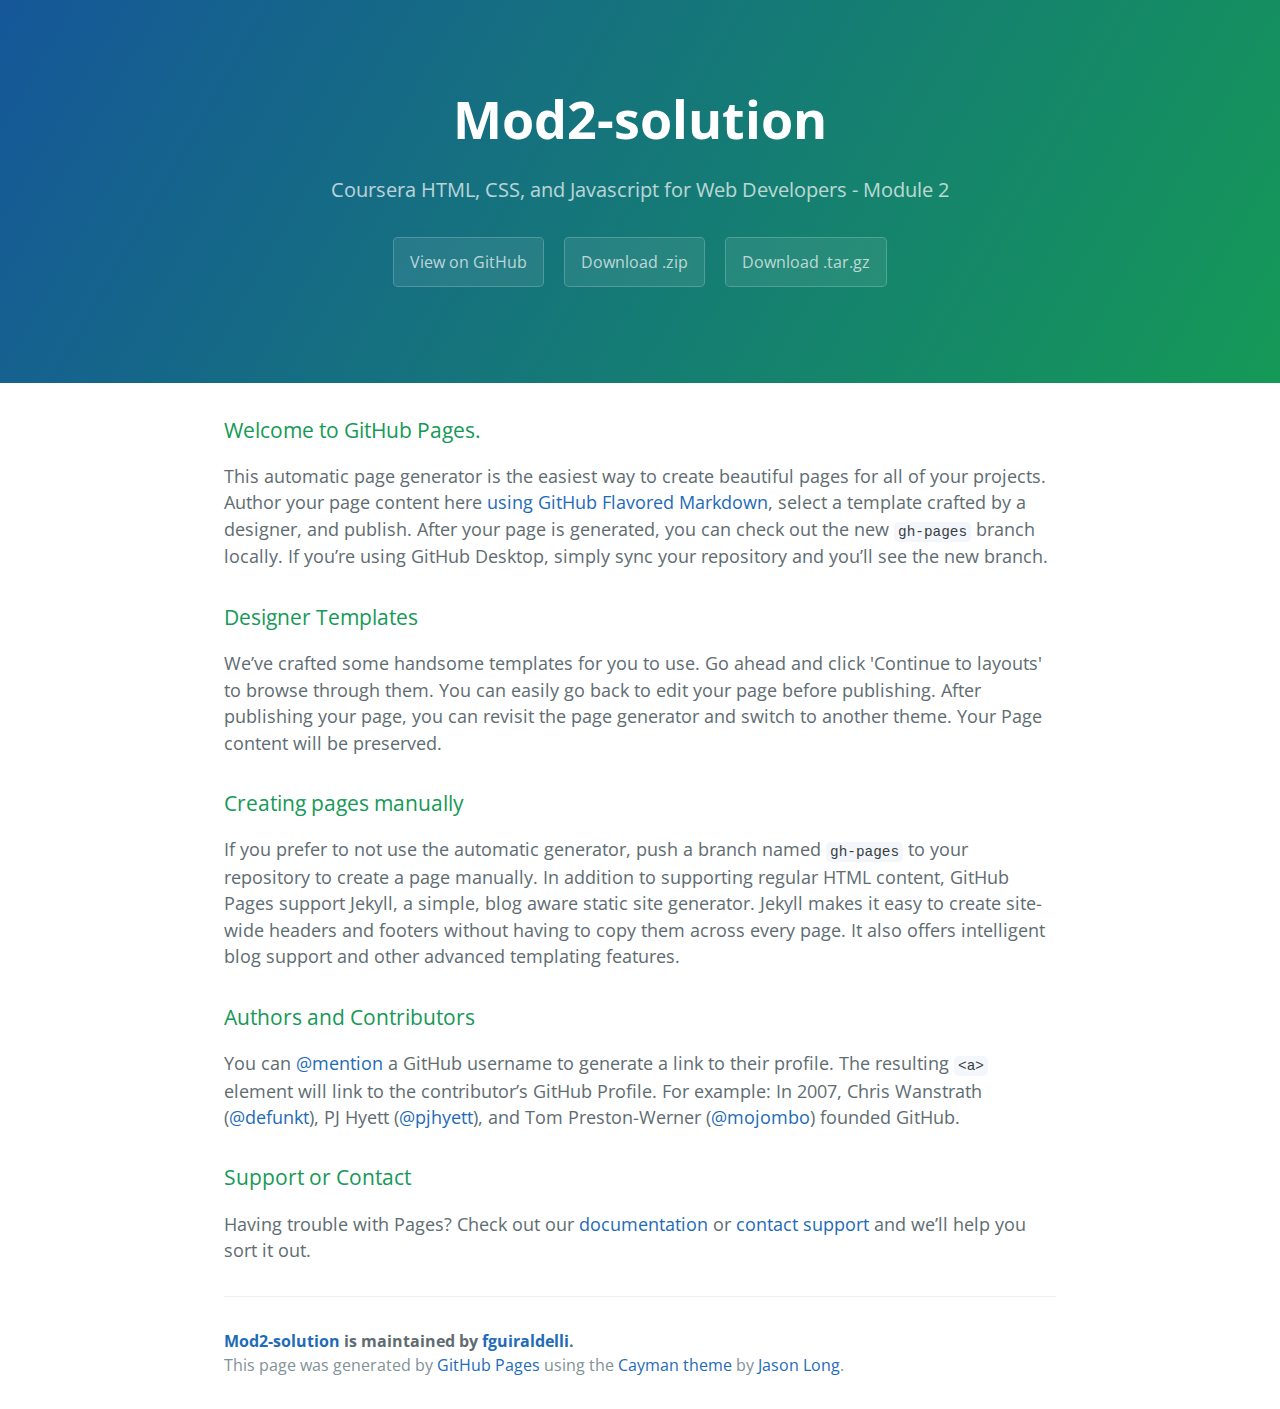
<file: index.html>
<!DOCTYPE html>
<html lang="en-us">
  <head>
    <meta charset="UTF-8">
    <title>Mod2-solution by fguiraldelli</title>
    <meta name="viewport" content="width=device-width, initial-scale=1">
    <link rel="stylesheet" type="text/css" href="stylesheets/normalize.css" media="screen">
    <link href='https://fonts.googleapis.com/css?family=Open+Sans:400,700' rel='stylesheet' type='text/css'>
    <link rel="stylesheet" type="text/css" href="stylesheets/stylesheet.css" media="screen">
    <link rel="stylesheet" type="text/css" href="stylesheets/github-light.css" media="screen">
  </head>
  <body>
    <section class="page-header">
      <h1 class="project-name">Mod2-solution</h1>
      <h2 class="project-tagline">Coursera HTML, CSS, and Javascript for Web Developers - Module 2</h2>
      <a href="https://github.com/fguiraldelli/mod2-solution" class="btn">View on GitHub</a>
      <a href="https://github.com/fguiraldelli/mod2-solution/zipball/master" class="btn">Download .zip</a>
      <a href="https://github.com/fguiraldelli/mod2-solution/tarball/master" class="btn">Download .tar.gz</a>
    </section>

    <section class="main-content">
      <h3>
<a id="welcome-to-github-pages" class="anchor" href="#welcome-to-github-pages" aria-hidden="true"><span aria-hidden="true" class="octicon octicon-link"></span></a>Welcome to GitHub Pages.</h3>

<p>This automatic page generator is the easiest way to create beautiful pages for all of your projects. Author your page content here <a href="https://guides.github.com/features/mastering-markdown/">using GitHub Flavored Markdown</a>, select a template crafted by a designer, and publish. After your page is generated, you can check out the new <code>gh-pages</code> branch locally. If you’re using GitHub Desktop, simply sync your repository and you’ll see the new branch.</p>

<h3>
<a id="designer-templates" class="anchor" href="#designer-templates" aria-hidden="true"><span aria-hidden="true" class="octicon octicon-link"></span></a>Designer Templates</h3>

<p>We’ve crafted some handsome templates for you to use. Go ahead and click 'Continue to layouts' to browse through them. You can easily go back to edit your page before publishing. After publishing your page, you can revisit the page generator and switch to another theme. Your Page content will be preserved.</p>

<h3>
<a id="creating-pages-manually" class="anchor" href="#creating-pages-manually" aria-hidden="true"><span aria-hidden="true" class="octicon octicon-link"></span></a>Creating pages manually</h3>

<p>If you prefer to not use the automatic generator, push a branch named <code>gh-pages</code> to your repository to create a page manually. In addition to supporting regular HTML content, GitHub Pages support Jekyll, a simple, blog aware static site generator. Jekyll makes it easy to create site-wide headers and footers without having to copy them across every page. It also offers intelligent blog support and other advanced templating features.</p>

<h3>
<a id="authors-and-contributors" class="anchor" href="#authors-and-contributors" aria-hidden="true"><span aria-hidden="true" class="octicon octicon-link"></span></a>Authors and Contributors</h3>

<p>You can <a href="https://help.github.com/articles/basic-writing-and-formatting-syntax/#mentioning-users-and-teams" class="user-mention">@mention</a> a GitHub username to generate a link to their profile. The resulting <code>&lt;a&gt;</code> element will link to the contributor’s GitHub Profile. For example: In 2007, Chris Wanstrath (<a href="https://github.com/defunkt" class="user-mention">@defunkt</a>), PJ Hyett (<a href="https://github.com/pjhyett" class="user-mention">@pjhyett</a>), and Tom Preston-Werner (<a href="https://github.com/mojombo" class="user-mention">@mojombo</a>) founded GitHub.</p>

<h3>
<a id="support-or-contact" class="anchor" href="#support-or-contact" aria-hidden="true"><span aria-hidden="true" class="octicon octicon-link"></span></a>Support or Contact</h3>

<p>Having trouble with Pages? Check out our <a href="https://help.github.com/pages">documentation</a> or <a href="https://github.com/contact">contact support</a> and we’ll help you sort it out.</p>

      <footer class="site-footer">
        <span class="site-footer-owner"><a href="https://github.com/fguiraldelli/mod2-solution">Mod2-solution</a> is maintained by <a href="https://github.com/fguiraldelli">fguiraldelli</a>.</span>

        <span class="site-footer-credits">This page was generated by <a href="https://pages.github.com">GitHub Pages</a> using the <a href="https://github.com/jasonlong/cayman-theme">Cayman theme</a> by <a href="https://twitter.com/jasonlong">Jason Long</a>.</span>
      </footer>

    </section>

  
  </body>
</html>
</file>
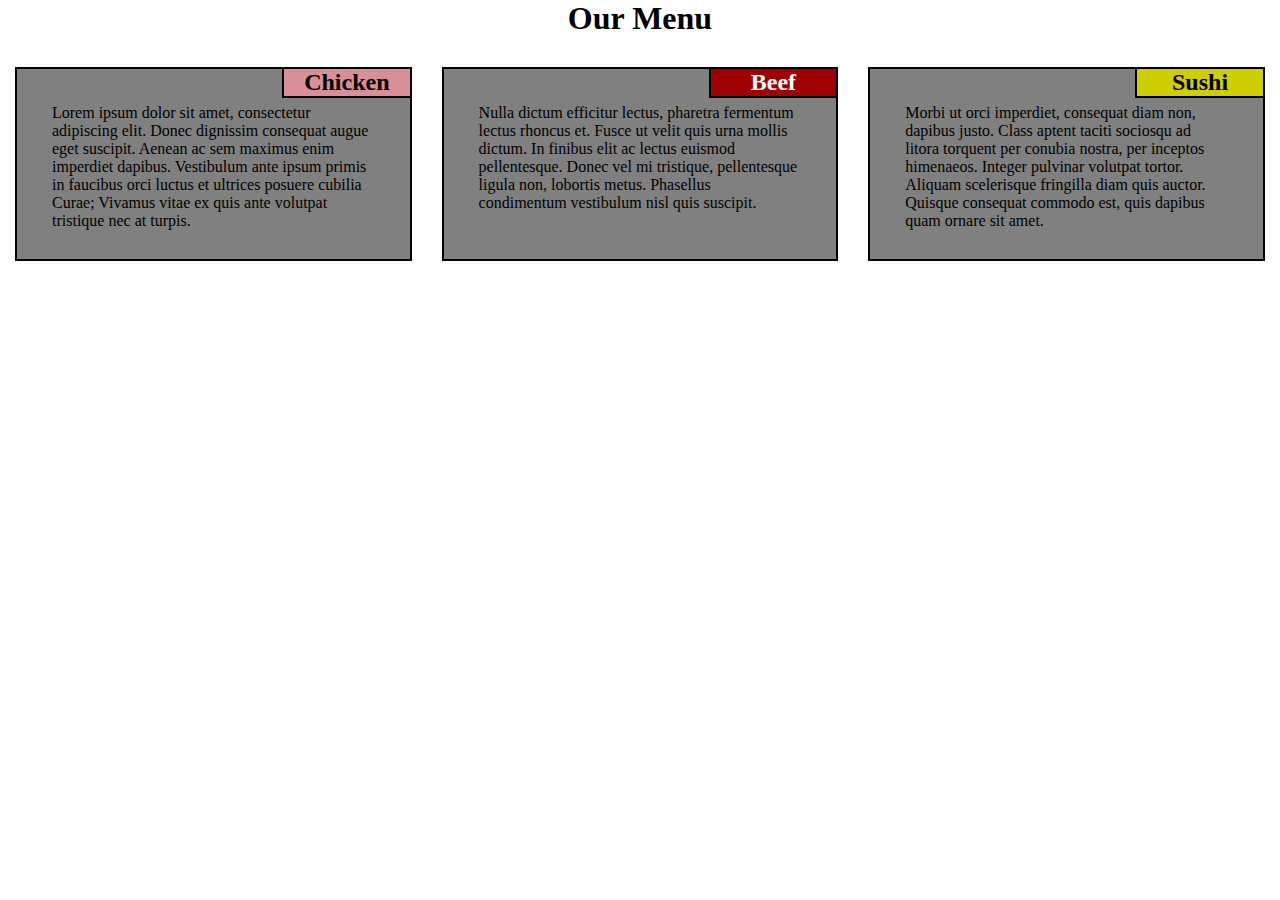
<file: site/index.html>
<!DOCTYPE html>
<html>
<head>
	<meta charset="utf-8">
	<meta name="viewport" content="width=device-width, initial-scale=1">
	<title>Module 2 Solution</title>
	<link rel="stylesheet" type="text/css" href="css/styles.css">
</head>
<!-- /header -->
<header id="header" class="">
	<h1>Our Menu</h1>
</header>
<body>
	<div class="row">
		<section>
			<div class="col-lg-4 col-md-6 col-sm-12">
				<div class="container">
					<h2 id="h2-1">Chicken</h2>
					<p>
						Lorem ipsum dolor sit amet, consectetur adipiscing elit. Donec dignissim consequat augue eget suscipit. Aenean ac sem maximus enim imperdiet dapibus. Vestibulum ante ipsum primis in faucibus orci luctus et ultrices posuere cubilia Curae; Vivamus vitae ex quis ante volutpat tristique nec at turpis. 
					</p>
				</div>
				
			</div>
		</section>
		<section>
			<div class="col-lg-4 col-md-6 col-sm-12">
				<div class="container">
					<h2 id="h2-2">Beef</h2>
					<p>
						Nulla dictum efficitur lectus, pharetra fermentum lectus rhoncus et. Fusce ut velit quis urna mollis dictum. In finibus elit ac lectus euismod pellentesque. Donec vel mi tristique, pellentesque ligula non, lobortis metus. Phasellus condimentum vestibulum nisl quis suscipit. 
					</p>
				</div>

			</div>
		</section>
		<section>
			<div class="col-lg-4 col-md-12 col-sm-12">
				<div class="container">
					<h2 id="h2-3">Sushi</h2>
					<p>
						Morbi ut orci imperdiet, consequat diam non, dapibus justo. Class aptent taciti sociosqu ad litora torquent per conubia nostra, per inceptos himenaeos. Integer pulvinar volutpat tortor. Aliquam scelerisque fringilla diam quis auctor. Quisque consequat commodo est, quis dapibus quam ornare sit amet. 
					</p>
				</div>

			</div>
		</section>
	</div>
</body>
</html>
</file>
<file: stylesheets/stylesheet.css>
* {
  box-sizing: border-box; }

body {
  padding: 0;
  margin: 0;
  font-family: "Open Sans", "Helvetica Neue", Helvetica, Arial, sans-serif;
  font-size: 16px;
  line-height: 1.5;
  color: #606c71; }

a {
  color: #1e6bb8;
  text-decoration: none; }
  a:hover {
    text-decoration: underline; }

.btn {
  display: inline-block;
  margin-bottom: 1rem;
  color: rgba(255, 255, 255, 0.7);
  background-color: rgba(255, 255, 255, 0.08);
  border-color: rgba(255, 255, 255, 0.2);
  border-style: solid;
  border-width: 1px;
  border-radius: 0.3rem;
  transition: color 0.2s, background-color 0.2s, border-color 0.2s; }
  .btn + .btn {
    margin-left: 1rem; }

.btn:hover {
  color: rgba(255, 255, 255, 0.8);
  text-decoration: none;
  background-color: rgba(255, 255, 255, 0.2);
  border-color: rgba(255, 255, 255, 0.3); }

@media screen and (min-width: 64em) {
  .btn {
    padding: 0.75rem 1rem; } }

@media screen and (min-width: 42em) and (max-width: 64em) {
  .btn {
    padding: 0.6rem 0.9rem;
    font-size: 0.9rem; } }

@media screen and (max-width: 42em) {
  .btn {
    display: block;
    width: 100%;
    padding: 0.75rem;
    font-size: 0.9rem; }
    .btn + .btn {
      margin-top: 1rem;
      margin-left: 0; } }

.page-header {
  color: #fff;
  text-align: center;
  background-color: #159957;
  background-image: linear-gradient(120deg, #155799, #159957); }

@media screen and (min-width: 64em) {
  .page-header {
    padding: 5rem 6rem; } }

@media screen and (min-width: 42em) and (max-width: 64em) {
  .page-header {
    padding: 3rem 4rem; } }

@media screen and (max-width: 42em) {
  .page-header {
    padding: 2rem 1rem; } }

.project-name {
  margin-top: 0;
  margin-bottom: 0.1rem; }

@media screen and (min-width: 64em) {
  .project-name {
    font-size: 3.25rem; } }

@media screen and (min-width: 42em) and (max-width: 64em) {
  .project-name {
    font-size: 2.25rem; } }

@media screen and (max-width: 42em) {
  .project-name {
    font-size: 1.75rem; } }

.project-tagline {
  margin-bottom: 2rem;
  font-weight: normal;
  opacity: 0.7; }

@media screen and (min-width: 64em) {
  .project-tagline {
    font-size: 1.25rem; } }

@media screen and (min-width: 42em) and (max-width: 64em) {
  .project-tagline {
    font-size: 1.15rem; } }

@media screen and (max-width: 42em) {
  .project-tagline {
    font-size: 1rem; } }

.main-content :first-child {
  margin-top: 0; }
.main-content img {
  max-width: 100%; }
.main-content h1, .main-content h2, .main-content h3, .main-content h4, .main-content h5, .main-content h6 {
  margin-top: 2rem;
  margin-bottom: 1rem;
  font-weight: normal;
  color: #159957; }
.main-content p {
  margin-bottom: 1em; }
.main-content code {
  padding: 2px 4px;
  font-family: Consolas, "Liberation Mono", Menlo, Courier, monospace;
  font-size: 0.9rem;
  color: #383e41;
  background-color: #f3f6fa;
  border-radius: 0.3rem; }
.main-content pre {
  padding: 0.8rem;
  margin-top: 0;
  margin-bottom: 1rem;
  font: 1rem Consolas, "Liberation Mono", Menlo, Courier, monospace;
  color: #567482;
  word-wrap: normal;
  background-color: #f3f6fa;
  border: solid 1px #dce6f0;
  border-radius: 0.3rem; }
  .main-content pre > code {
    padding: 0;
    margin: 0;
    font-size: 0.9rem;
    color: #567482;
    word-break: normal;
    white-space: pre;
    background: transparent;
    border: 0; }
.main-content .highlight {
  margin-bottom: 1rem; }
  .main-content .highlight pre {
    margin-bottom: 0;
    word-break: normal; }
.main-content .highlight pre, .main-content pre {
  padding: 0.8rem;
  overflow: auto;
  font-size: 0.9rem;
  line-height: 1.45;
  border-radius: 0.3rem; }
.main-content pre code, .main-content pre tt {
  display: inline;
  max-width: initial;
  padding: 0;
  margin: 0;
  overflow: initial;
  line-height: inherit;
  word-wrap: normal;
  background-color: transparent;
  border: 0; }
  .main-content pre code:before, .main-content pre code:after, .main-content pre tt:before, .main-content pre tt:after {
    content: normal; }
.main-content ul, .main-content ol {
  margin-top: 0; }
.main-content blockquote {
  padding: 0 1rem;
  margin-left: 0;
  color: #819198;
  border-left: 0.3rem solid #dce6f0; }
  .main-content blockquote > :first-child {
    margin-top: 0; }
  .main-content blockquote > :last-child {
    margin-bottom: 0; }
.main-content table {
  display: block;
  width: 100%;
  overflow: auto;
  word-break: normal;
  word-break: keep-all; }
  .main-content table th {
    font-weight: bold; }
  .main-content table th, .main-content table td {
    padding: 0.5rem 1rem;
    border: 1px solid #e9ebec; }
.main-content dl {
  padding: 0; }
  .main-content dl dt {
    padding: 0;
    margin-top: 1rem;
    font-size: 1rem;
    font-weight: bold; }
  .main-content dl dd {
    padding: 0;
    margin-bottom: 1rem; }
.main-content hr {
  height: 2px;
  padding: 0;
  margin: 1rem 0;
  background-color: #eff0f1;
  border: 0; }

@media screen and (min-width: 64em) {
  .main-content {
    max-width: 64rem;
    padding: 2rem 6rem;
    margin: 0 auto;
    font-size: 1.1rem; } }

@media screen and (min-width: 42em) and (max-width: 64em) {
  .main-content {
    padding: 2rem 4rem;
    font-size: 1.1rem; } }

@media screen and (max-width: 42em) {
  .main-content {
    padding: 2rem 1rem;
    font-size: 1rem; } }

.site-footer {
  padding-top: 2rem;
  margin-top: 2rem;
  border-top: solid 1px #eff0f1; }

.site-footer-owner {
  display: block;
  font-weight: bold; }

.site-footer-credits {
  color: #819198; }

@media screen and (min-width: 64em) {
  .site-footer {
    font-size: 1rem; } }

@media screen and (min-width: 42em) and (max-width: 64em) {
  .site-footer {
    font-size: 1rem; } }

@media screen and (max-width: 42em) {
  .site-footer {
    font-size: 0.9rem; } }
</file>
<file: stylesheets/github-light.css>
/*
The MIT License (MIT)

Copyright (c) 2015 GitHub, Inc.

Permission is hereby granted, free of charge, to any person obtaining a copy
of this software and associated documentation files (the "Software"), to deal
in the Software without restriction, including without limitation the rights
to use, copy, modify, merge, publish, distribute, sublicense, and/or sell
copies of the Software, and to permit persons to whom the Software is
furnished to do so, subject to the following conditions:

The above copyright notice and this permission notice shall be included in all
copies or substantial portions of the Software.

THE SOFTWARE IS PROVIDED "AS IS", WITHOUT WARRANTY OF ANY KIND, EXPRESS OR
IMPLIED, INCLUDING BUT NOT LIMITED TO THE WARRANTIES OF MERCHANTABILITY,
FITNESS FOR A PARTICULAR PURPOSE AND NONINFRINGEMENT. IN NO EVENT SHALL THE
AUTHORS OR COPYRIGHT HOLDERS BE LIABLE FOR ANY CLAIM, DAMAGES OR OTHER
LIABILITY, WHETHER IN AN ACTION OF CONTRACT, TORT OR OTHERWISE, ARISING FROM,
OUT OF OR IN CONNECTION WITH THE SOFTWARE OR THE USE OR OTHER DEALINGS IN THE
SOFTWARE.

*/

.pl-c /* comment */ {
  color: #969896;
}

.pl-c1      /* constant, markup.raw, meta.diff.header, meta.module-reference, meta.property-name, support, support.constant, support.variable, variable.other.constant */,
.pl-s .pl-v /* string variable */ {
  color: #0086b3;
}

.pl-e  /* entity */,
.pl-en /* entity.name */ {
  color: #795da3;
}

.pl-s .pl-s1 /* string source */,
.pl-smi      /* storage.modifier.import, storage.modifier.package, storage.type.java, variable.other, variable.parameter.function */ {
  color: #333;
}

.pl-ent /* entity.name.tag */ {
  color: #63a35c;
}

.pl-k /* keyword, storage, storage.type */ {
  color: #a71d5d;
}

.pl-pds              /* punctuation.definition.string, string.regexp.character-class */,
.pl-s                /* string */,
.pl-s .pl-pse .pl-s1 /* string punctuation.section.embedded source */,
.pl-sr               /* string.regexp */,
.pl-sr .pl-cce       /* string.regexp constant.character.escape */,
.pl-sr .pl-sra       /* string.regexp string.regexp.arbitrary-repitition */,
.pl-sr .pl-sre       /* string.regexp source.ruby.embedded */ {
  color: #183691;
}

.pl-v /* variable */ {
  color: #ed6a43;
}

.pl-id /* invalid.deprecated */ {
  color: #b52a1d;
}

.pl-ii /* invalid.illegal */ {
  background-color: #b52a1d;
  color: #f8f8f8;
}

.pl-sr .pl-cce /* string.regexp constant.character.escape */ {
  color: #63a35c;
  font-weight: bold;
}

.pl-ml /* markup.list */ {
  color: #693a17;
}

.pl-mh        /* markup.heading */,
.pl-mh .pl-en /* markup.heading entity.name */,
.pl-ms        /* meta.separator */ {
  color: #1d3e81;
  font-weight: bold;
}

.pl-mq /* markup.quote */ {
  color: #008080;
}

.pl-mi /* markup.italic */ {
  color: #333;
  font-style: italic;
}

.pl-mb /* markup.bold */ {
  color: #333;
  font-weight: bold;
}

.pl-md /* markup.deleted, meta.diff.header.from-file */ {
  background-color: #ffecec;
  color: #bd2c00;
}

.pl-mi1 /* markup.inserted, meta.diff.header.to-file */ {
  background-color: #eaffea;
  color: #55a532;
}

.pl-mdr /* meta.diff.range */ {
  color: #795da3;
  font-weight: bold;
}

.pl-mo /* meta.output */ {
  color: #1d3e81;
}
</file>
<file: site/css/styles.css>
/********** Base styles **********/
* {
  box-sizing: border-box;
  margin: 0;
  padding: 0;
}

h1 {
  margin-bottom: 15px;
  text-align: center;
}

section{
  max-height: 100px;
}

.container{
  position: relative;
  border: 2px solid black;
  margin: 15px;
  background: gray;
}

h2{
  width: 33%;
  border: 2px solid black;
  position: absolute;
  top: 0px; right: 0px;
  margin: -2px;
 }

#h2-1{
  background-color: #d88f98;
  text-align: center;
}

#h2-2{
  background-color: #9F0002;
  text-align: center;
  color: white;
}

#h2-3{
  background-color: #CECE00;
  text-align: center;
}

p {
  height: 175px;
  padding: 35px;
  overflow: auto;
  margin-bottom: 15px;
}

/* Simple Responsive Framework. */
.row {
  width: 100%;
}

/********** Desktop devices only **********/
@media (min-width: 992px) {
  .col-lg-1, .col-lg-2, .col-lg-3, .col-lg-4, .col-lg-5, .col-lg-6, .col-lg-7, .col-lg-8, .col-lg-9, .col-lg-10, .col-lg-11, .col-lg-12 {
    float: left;
    /*border: 1px solid green;*/
  }
  .col-lg-1 {
    width: 8.33%;
  }
  .col-lg-2 {
    width: 16.66%;
  }
  .col-lg-3 {
    width: 25%;
  }
  .col-lg-4 {
    width: 33.33%;
  }
  .col-lg-5 {
    width: 41.66%;
  }
  .col-lg-6 {
    width: 50%;
  }
  .col-lg-7 {
    width: 58.33%;
  }
  .col-lg-8 {
    width: 66.66%;
  }
  .col-lg-9 {
    width: 74.99%;
  }
  .col-lg-10 {
    width: 83.33%;
  }
  .col-lg-11 {
    width: 91.66%;
  }
  .col-lg-12 {
    width: 100%;
  }
}

/********** Tablet devices only **********/
@media (min-width: 768px) and (max-width: 991px) {
  .col-md-1, .col-md-2, .col-md-3, .col-md-4, .col-md-5, .col-md-6, .col-md-7, .col-md-8, .col-md-9, .col-md-10, .col-md-11, .col-md-12 {
    float: left;
    /*border: 1px solid green;*/
  }
  .col-md-1 {
    width: 8.33%;
  }
  .col-md-2 {
    width: 16.66%;
  }
  .col-md-3 {
    width: 25%;
  }
  .col-md-4 {
    width: 33.33%;
  }
  .col-md-5 {
    width: 41.66%;
  }
  .col-md-6 {
    width: 50%;
  }
  .col-md-7 {
    width: 58.33%;
  }
  .col-md-8 {
    width: 66.66%;
  }
  .col-md-9 {
    width: 74.99%;
  }
  .col-md-10 {
    width: 83.33%;
  }
  .col-md-11 {
    width: 91.66%;
  }
  .col-md-12 {
    width: 100%;
  }
}

/********** Mobile devices only **********/
@media (max-width: 767px) {
  .col-sm-1, .col-sm-2, .col-sm-3, .col-sm-4, .col-sm-5, .col-sm-6, .col-sm-7, .col-sm-8, .col-sm-9, .col-sm-10, .col-sm-11, .col-sm-12 {
    float: left;
    /*border: 1px solid green;*/
  }
  .col-sm-1 {
    width: 8.33%;
  }
  .col-sm-2 {
    width: 16.66%;
  }
  .col-sm-3 {
    width: 25%;
  }
  .col-sm-4 {
    width: 33.33%;
  }
  .col-sm-5 {
    width: 41.66%;
  }
  .col-sm-6 {
    width: 50%;
  }
  .col-sm-7 {
    width: 58.33%;
  }
  .col-sm-8 {
    width: 66.66%;
  }
  .col-sm-9 {
    width: 74.99%;
  }
  .col-sm-10 {
    width: 83.33%;
  }
  .col-sm-11 {
    width: 91.66%;
  }
  .col-sm-12 {
    width: 100%;
  }
}
</file>
